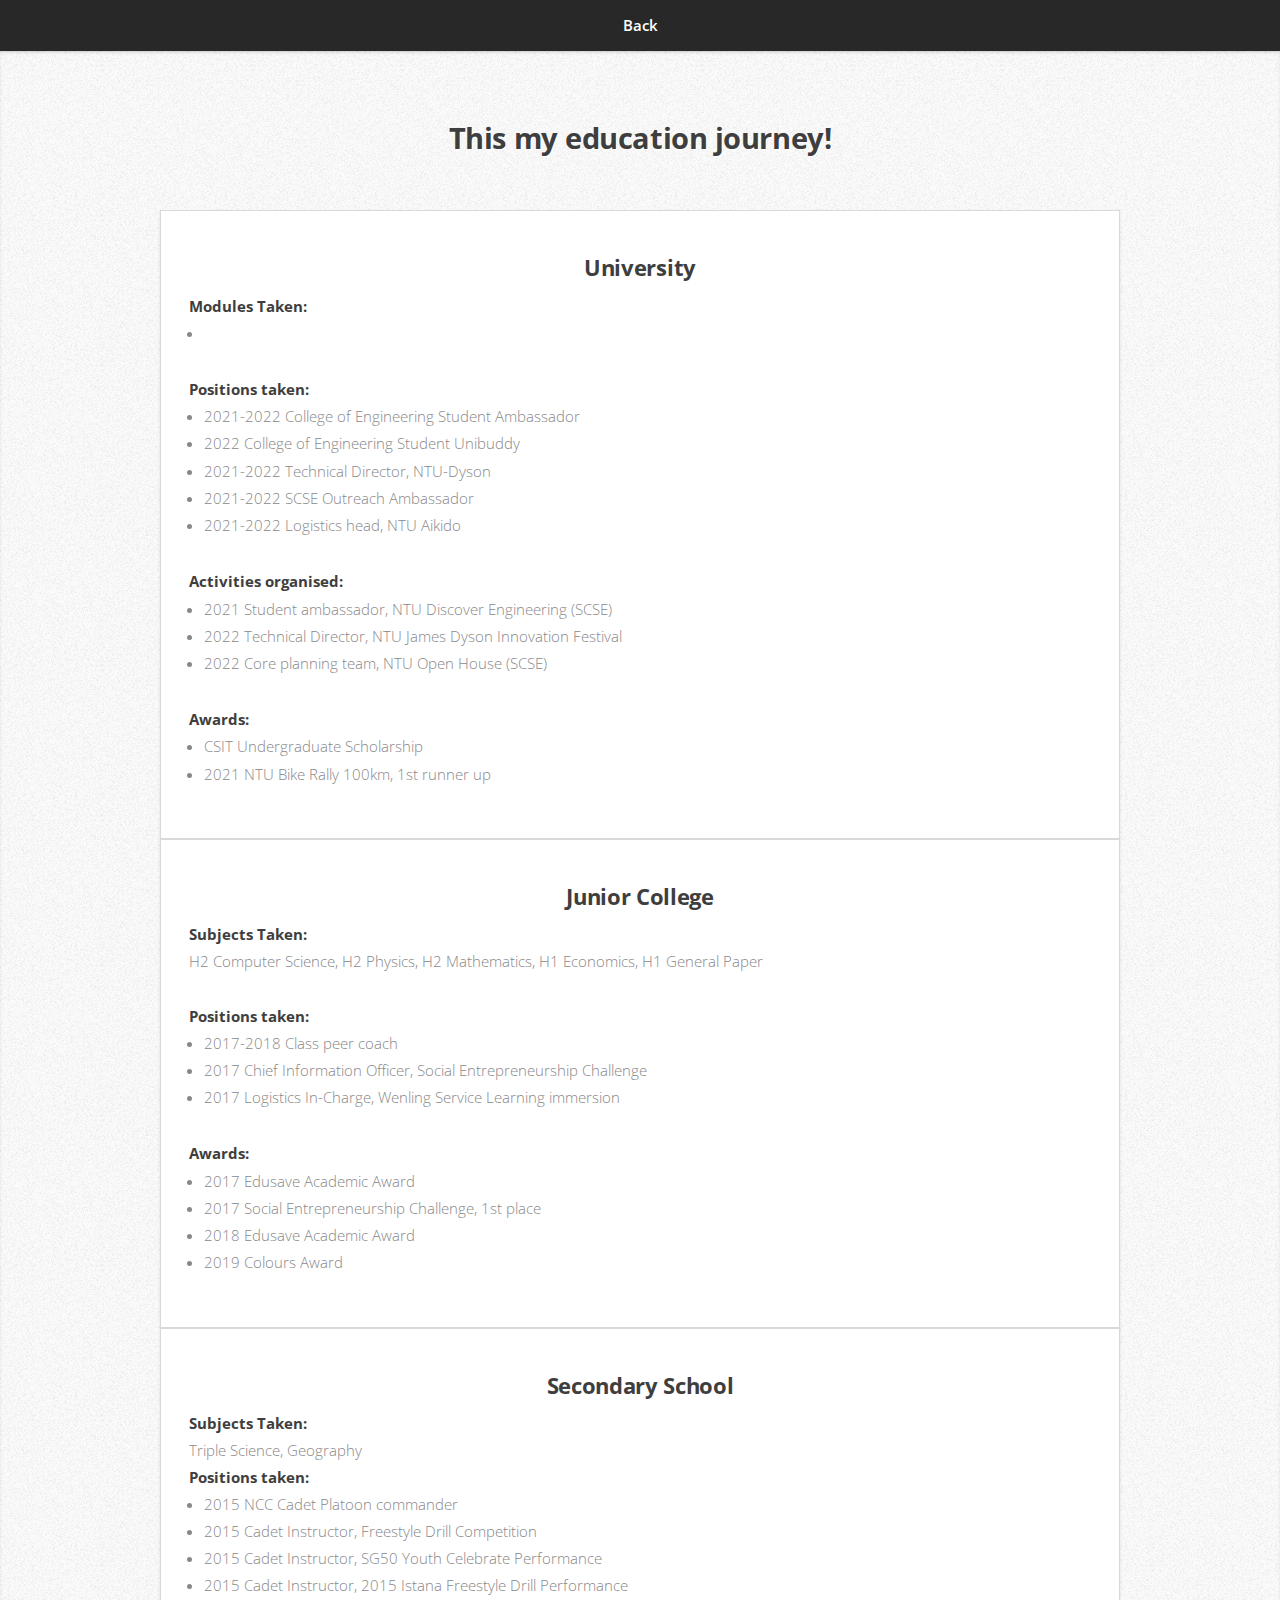
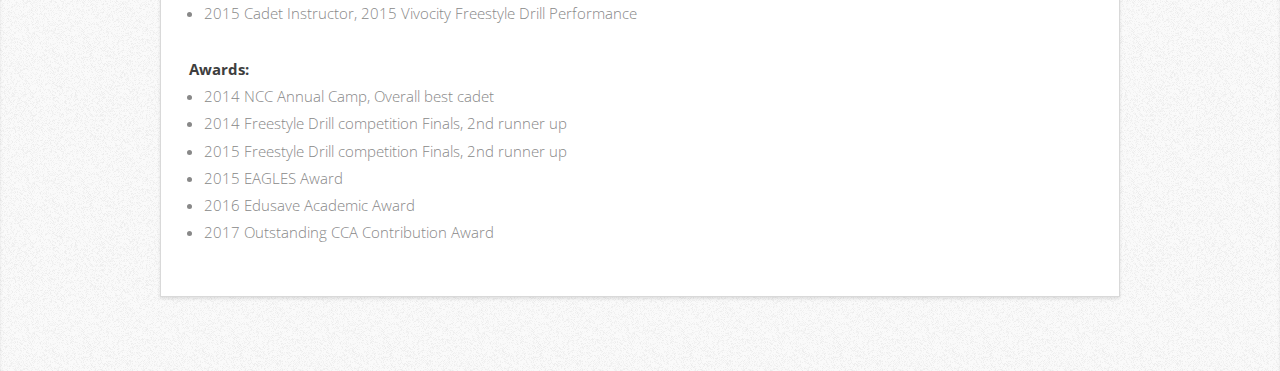
<file: Education.html>
<!DOCTYPE HTML>

<html>
	<head>
		<title>Tze Kean's Portfolio</title>
		<meta charset="utf-8" />
		<meta name="viewport" content="width=device-width, initial-scale=1, user-scalable=no" />
		<link rel="stylesheet" href="assets/css/main.css" />

	</head>
	<body class="is-preload">

		<!-- Nav -->
			<nav id="nav">
				<ul class="container">
					<li><a href="index.html">Back</a></li>
				</ul>
			</nav>

			<article id="work" class="wrapper style2">
				<div class="container">
					<header>
						<h2>This my education journey!</h2>
					</header>
					<div class="row">
						<div class="col-12 col-12-medium col-12-small">
							<section class="box style3">
								<h3>University</h3>
								<h4>Modules Taken:</h4>
								<ul>
                                    <li></li>
                                </ul>

								<h4>Positions taken:</h4>
								<ul>
									<li>2021-2022 College of Engineering Student Ambassador</li>
									<li>2022 College of Engineering Student Unibuddy</li>
									<li>2021-2022 Technical Director, NTU-Dyson</li>
									<li>2021-2022 SCSE Outreach Ambassador</li>
									<li>2021-2022 Logistics head, NTU Aikido</li>
								</ul>

								<h4>Activities organised:</h4>
								<ul>
									<li>2021 Student ambassador, NTU Discover Engineering (SCSE)</li>
									<li>2022 Technical Director, NTU James Dyson Innovation Festival</li>
									<li>2022 Core planning team, NTU Open House (SCSE)</li>
								</ul>

								<h4>Awards:</h4>
								<ul>
									<li>CSIT Undergraduate Scholarship</li>
									<li>2021 NTU Bike Rally 100km, 1st runner up</li>
								</ul>
							</section>
						</div>
					</div>

                    <div class="row">
						<div class="col-12 col-12-medium col-12-small">
							<section class="box style3">
								<h3>Junior College</h3>
                                <h4>Subjects Taken:</h4>
								<p>H2 Computer Science, H2 Physics, H2 Mathematics, H1 Economics, H1 General Paper</p>
                                <br>

                                <h4>Positions taken:</h4>
                                <ul>
                                    <li>2017-2018 Class peer coach</li>
                                    <li>2017 Chief Information Officer, Social Entrepreneurship Challenge</li>
                                    <li>2017 Logistics In-Charge, Wenling Service Learning immersion</li>
                                </ul>

                                <h4>Awards:</h4>
                                <ul>
                                    <li>2017 Edusave Academic Award</li>
                                    <li>2017 Social Entrepreneurship Challenge, 1st place</li>
                                    <li>2018 Edusave Academic Award</li>
                                    <li>2019 Colours Award</li>
                                </ul>
							</section>
						</div>
					</div>

                    <div class="row">
						<div class="col-12 col-12-medium col-12-small">
							<section class="box style3">
								<h3>Secondary School</h3>
								<h4>Subjects Taken:</h4>
								<p>Triple Science, Geography</p>

								<h4>Positions taken:</h4>
								<ul>
                                    <li>2015 NCC Cadet Platoon commander</li>
                                    <li>2015 Cadet Instructor, Freestyle Drill Competition</li>
                                    <li>2015 Cadet Instructor, SG50 Youth Celebrate Performance</li>
									<li>2015 Cadet Instructor, 2015 Istana Freestyle Drill Performance</li>
									<li>2015 Cadet Instructor, 2015 Vivocity Freestyle Drill Performance</li>
                                </ul>

								<h4>Awards:</h4>
								<ul>
									<li>2014 NCC Annual Camp, Overall best cadet</li>
									<li>2014 Freestyle Drill competition Finals, 2nd runner up</li>
									<li>2015 Freestyle Drill competition Finals, 2nd runner up </li>
									<li>2015 EAGLES Award</li>
									<li>2016 Edusave Academic Award</li>
									<li>2017 Outstanding CCA Contribution Award</li>
								</ul>
								
							</section>
						</div>
					</div>

				</div>
			</article>

		<!-- Scripts -->
			<script src="assets/js/jquery.min.js"></script>
			<script src="assets/js/jquery.scrolly.min.js"></script>
			<script src="assets/js/browser.min.js"></script>
			<script src="assets/js/breakpoints.min.js"></script>
			<script src="assets/js/util.js"></script>
			<script src="assets/js/main.js"></script>

	</body>
</html>
</file>
<file: assets/css/main.css>
@import url("https://fonts.googleapis.com/css?family=Open+Sans:300,300italic,600,600italic,700");
@import url("fontawesome-all.min.css");

/*
	Miniport by HTML5 UP
	html5up.net | @ajlkn
	Free for personal and commercial use under the CCA 3.0 license (html5up.net/license)
*/

html, body, div, span, applet, object,
iframe, h1, h2, h3, h4, h5, h6, p, blockquote,
pre, a, abbr, acronym, address, big, cite,
code, del, dfn, em, img, ins, kbd, q, s, samp,
small, strike, strong, sub, sup, tt, var, b,
u, i, center, dl, dt, dd, ol, ul, li, fieldset,
form, label, legend, table, caption, tbody,
tfoot, thead, tr, th, td, article, aside,
canvas, details, embed, figure, figcaption,
footer, header, hgroup, menu, nav, output, ruby,
section, summary, time, mark, audio, video {
	margin: 0;
	padding: 0;
	border: 0;
	font-size: 100%;
	font: inherit;
	vertical-align: baseline;}

article, aside, details, figcaption, figure,
footer, header, hgroup, menu, nav, section {
	display: block;}

body {
	line-height: 1;
}

ol, ul {
	list-style: none;
}

blockquote, q {
	quotes: none;
}

	blockquote:before, blockquote:after, q:before, q:after {
		content: '';
		content: none;
	}

table {
	border-collapse: collapse;
	border-spacing: 0;
}

body {
	-webkit-text-size-adjust: none;
}

mark {
	background-color: transparent;
	color: inherit;
}

input::-moz-focus-inner {
	border: 0;
	padding: 0;
}

input, select, textarea {
	-moz-appearance: none;
	-webkit-appearance: none;
	-ms-appearance: none;
	appearance: none;
}

/* Basic */

	html {
		box-sizing: border-box;
	}

	*, *:before, *:after {
		box-sizing: inherit;
	}

	body {
		padding-top: 3.5em;
	}

		body.is-preload *, body.is-preload *:before, body.is-preload *:after {
			-moz-animation: none !important;
			-webkit-animation: none !important;
			-ms-animation: none !important;
			animation: none !important;
			-moz-transition: none !important;
			-webkit-transition: none !important;
			-ms-transition: none !important;
			transition: none !important;
		}

	body, input, textarea, select {
		font-family: 'Open Sans', sans-serif;
		line-height: 1.85em;
		color: #888;
		font-weight: 300;
		font-size: 13pt;
	}

	a {
		-moz-transition: color .2s ease-in-out;
		-webkit-transition: color .2s ease-in-out;
		-ms-transition: color .2s ease-in-out;
		transition: color .2s ease-in-out;
		color: #43B3E0;
		text-decoration: underline;
	}

		a:hover {
			color: #43bff0 !important;
		}

		a img {
			border: 0;
		}

	b, strong {
		font-weight: 600;
		color: #3e3e3e;
	}

	i, em {
		font-style: italic;
	}

	sub {
		position: relative;
		top: 0.5em;
		font-size: 0.8em;
	}

	sup {
		position: relative;
		top: -0.5em;
		font-size: 0.8em;
	}

	blockquote {
		border-left: solid 0.75em #eee;
		padding: 1em 0 1em 1.5em;
		font-style: italic;
	}

	h1, h2, h3, h4, h5, h6 {
		color: #3e3e3e;
		margin: 0 0 0.75em 0;
	}

	h1 a, h2 a, h3 a, h4 a, h5 a, h6 a {
		text-decoration: none;
		color: inherit;
	}

	h2, h3, h4, h5, h6 {
		font-weight: 700;
	}

	h1 {
		font-size: 3.25em;
		letter-spacing: -0.025em;
		font-weight: 300;
	}

		h1 strong {
			font-weight: 700;
		}

	h2 {
		font-size: 2em;
		letter-spacing: -0.015em;
	}

	h3 {
		font-size: 1.5em;
		letter-spacing: -0.015em;
	}

	em, i {
		font-style: italic;
	}

	br.clear {
		clear: both;
	}

	hr {
		border: 0;
		border-top: solid 1px #444;
		border-top-color: rgba(0, 0, 0, 0.35);
		box-shadow: 0px 1px 0px 0px rgba(255, 255, 255, 0.1);
		height: 1px;
		margin: 3em 0;
	}

	p, ul, ol, dl, table {
		margin-bottom: 2em;
	}

	header {
		margin: 0 0 3em 0;
	}

		header > p {
			font-size: 1.25em;
			margin: 0;
		}

	footer {
		margin: 3em 0 0 0;
	}

		footer > p {
			font-size: 1.25em;
		}

/* Container */

	.container {
		margin: 0 auto;
		max-width: calc(100% - 50px);
		width: 1200px;
	}

		.container.medium {
			width: 900px;
		}

		@media screen and (max-width: 1680px) {

			.container {
				width: 1200px;
			}

				.container.medium {
					width: 900px;
				}

		}

		@media screen and (max-width: 1280px) {

			.container {
				width: 960px;
			}

				.container.medium {
					width: 720px;
				}

		}

		@media screen and (max-width: 980px) {

			.container {
				width: 100%;
			}

				.container.medium {
					width: 75%;
				}

		}

		@media screen and (max-width: 736px) {

			.container {
				width: 100%;
				max-width: calc(100% - 30px);
			}

				.container.medium {
					width: 100%;
				}

		}

/* Row */

	.row {
		display: flex;
		flex-wrap: wrap;
		box-sizing: border-box;
		align-items: stretch;
	}

		.row > * {
			box-sizing: border-box;
		}

		.row.gtr-uniform > * > :last-child {
			margin-bottom: 0;
		}

		.row.aln-left {
			justify-content: flex-start;
		}

		.row.aln-center {
			justify-content: center;
		}

		.row.aln-right {
			justify-content: flex-end;
		}

		.row.aln-top {
			align-items: flex-start;
		}

		.row.aln-middle {
			align-items: center;
		}

		.row.aln-bottom {
			align-items: flex-end;
		}

		.row > .imp {
			order: -1;
		}

		.row > .col-1 {
			width: 8.33333%;
		}

		.row > .off-1 {
			margin-left: 8.33333%;
		}

		.row > .col-2 {
			width: 16.66667%;
		}

		.row > .off-2 {
			margin-left: 16.66667%;
		}

		.row > .col-3 {
			width: 25%;
		}

		.row > .off-3 {
			margin-left: 25%;
		}

		.row > .col-4 {
			width: 33.33333%;
		}

		.row > .off-4 {
			margin-left: 33.33333%;
		}

		.row > .col-5 {
			width: 41.66667%;
		}

		.row > .off-5 {
			margin-left: 41.66667%;
		}

		.row > .col-6 {
			width: 50%;
		}

		.row > .off-6 {
			margin-left: 50%;
		}

		.row > .col-7 {
			width: 58.33333%;
		}

		.row > .off-7 {
			margin-left: 58.33333%;
		}

		.row > .col-8 {
			width: 66.66667%;
		}

		.row > .off-8 {
			margin-left: 66.66667%;
		}

		.row > .col-9 {
			width: 75%;
		}

		.row > .off-9 {
			margin-left: 75%;
		}

		.row > .col-10 {
			width: 83.33333%;
		}

		.row > .off-10 {
			margin-left: 83.33333%;
		}

		.row > .col-11 {
			width: 91.66667%;
		}

		.row > .off-11 {
			margin-left: 91.66667%;
		}

		.row > .col-12 {
			width: 100%;
		}

		.row > .off-12 {
			margin-left: 100%;
		}

		.row.gtr-0 {
			margin-top: 0px;
			margin-left: 0px;
		}

			.row.gtr-0 > * {
				padding: 0px 0 0 0px;
			}

			.row.gtr-0.gtr-uniform {
				margin-top: 0px;
			}

				.row.gtr-0.gtr-uniform > * {
					padding-top: 0px;
				}

		.row.gtr-25 {
			margin-top: -6.25px;
			margin-left: -6.25px;
		}

			.row.gtr-25 > * {
				padding: 6.25px 0 0 6.25px;
			}

			.row.gtr-25.gtr-uniform {
				margin-top: -6.25px;
			}

				.row.gtr-25.gtr-uniform > * {
					padding-top: 6.25px;
				}

		.row.gtr-50 {
			margin-top: -12.5px;
			margin-left: -12.5px;
		}

			.row.gtr-50 > * {
				padding: 12.5px 0 0 12.5px;
			}

			.row.gtr-50.gtr-uniform {
				margin-top: -12.5px;
			}

				.row.gtr-50.gtr-uniform > * {
					padding-top: 12.5px;
				}

		.row {
			margin-top: -25px;
			margin-left: -25px;
		}

			.row > * {
				padding: 25px 0 0 25px;
			}

			.row.gtr-uniform {
				margin-top: -25px;
			}

				.row.gtr-uniform > * {
					padding-top: 25px;
				}

		.row.gtr-150 {
			margin-top: -37.5px;
			margin-left: -37.5px;
		}

			.row.gtr-150 > * {
				padding: 37.5px 0 0 37.5px;
			}

			.row.gtr-150.gtr-uniform {
				margin-top: -37.5px;
			}

				.row.gtr-150.gtr-uniform > * {
					padding-top: 37.5px;
				}

		.row.gtr-200 {
			margin-top: -50px;
			margin-left: -50px;
		}

			.row.gtr-200 > * {
				padding: 50px 0 0 50px;
			}

			.row.gtr-200.gtr-uniform {
				margin-top: -50px;
			}

				.row.gtr-200.gtr-uniform > * {
					padding-top: 50px;
				}

		@media screen and (max-width: 1680px) {

			.row {
				display: flex;
				flex-wrap: wrap;
				box-sizing: border-box;
				align-items: stretch;
			}

				.row > * {
					box-sizing: border-box;
				}

				.row.gtr-uniform > * > :last-child {
					margin-bottom: 0;
				}

				.row.aln-left {
					justify-content: flex-start;
				}

				.row.aln-center {
					justify-content: center;
				}

				.row.aln-right {
					justify-content: flex-end;
				}

				.row.aln-top {
					align-items: flex-start;
				}

				.row.aln-middle {
					align-items: center;
				}

				.row.aln-bottom {
					align-items: flex-end;
				}

				.row > .imp-xlarge {
					order: -1;
				}

				.row > .col-1-xlarge {
					width: 8.33333%;
				}

				.row > .off-1-xlarge {
					margin-left: 8.33333%;
				}

				.row > .col-2-xlarge {
					width: 16.66667%;
				}

				.row > .off-2-xlarge {
					margin-left: 16.66667%;
				}

				.row > .col-3-xlarge {
					width: 25%;
				}

				.row > .off-3-xlarge {
					margin-left: 25%;
				}

				.row > .col-4-xlarge {
					width: 33.33333%;
				}

				.row > .off-4-xlarge {
					margin-left: 33.33333%;
				}

				.row > .col-5-xlarge {
					width: 41.66667%;
				}

				.row > .off-5-xlarge {
					margin-left: 41.66667%;
				}

				.row > .col-6-xlarge {
					width: 50%;
				}

				.row > .off-6-xlarge {
					margin-left: 50%;
				}

				.row > .col-7-xlarge {
					width: 58.33333%;
				}

				.row > .off-7-xlarge {
					margin-left: 58.33333%;
				}

				.row > .col-8-xlarge {
					width: 66.66667%;
				}

				.row > .off-8-xlarge {
					margin-left: 66.66667%;
				}

				.row > .col-9-xlarge {
					width: 75%;
				}

				.row > .off-9-xlarge {
					margin-left: 75%;
				}

				.row > .col-10-xlarge {
					width: 83.33333%;
				}

				.row > .off-10-xlarge {
					margin-left: 83.33333%;
				}

				.row > .col-11-xlarge {
					width: 91.66667%;
				}

				.row > .off-11-xlarge {
					margin-left: 91.66667%;
				}

				.row > .col-12-xlarge {
					width: 100%;
				}

				.row > .off-12-xlarge {
					margin-left: 100%;
				}

				.row.gtr-0 {
					margin-top: 0px;
					margin-left: 0px;
				}

					.row.gtr-0 > * {
						padding: 0px 0 0 0px;
					}

					.row.gtr-0.gtr-uniform {
						margin-top: 0px;
					}

						.row.gtr-0.gtr-uniform > * {
							padding-top: 0px;
						}

				.row.gtr-25 {
					margin-top: -6.25px;
					margin-left: -6.25px;
				}

					.row.gtr-25 > * {
						padding: 6.25px 0 0 6.25px;
					}

					.row.gtr-25.gtr-uniform {
						margin-top: -6.25px;
					}

						.row.gtr-25.gtr-uniform > * {
							padding-top: 6.25px;
						}

				.row.gtr-50 {
					margin-top: -12.5px;
					margin-left: -12.5px;
				}

					.row.gtr-50 > * {
						padding: 12.5px 0 0 12.5px;
					}

					.row.gtr-50.gtr-uniform {
						margin-top: -12.5px;
					}

						.row.gtr-50.gtr-uniform > * {
							padding-top: 12.5px;
						}

				.row {
					margin-top: -25px;
					margin-left: -25px;
				}

					.row > * {
						padding: 25px 0 0 25px;
					}

					.row.gtr-uniform {
						margin-top: -25px;
					}

						.row.gtr-uniform > * {
							padding-top: 25px;
						}

				.row.gtr-150 {
					margin-top: -37.5px;
					margin-left: -37.5px;
				}

					.row.gtr-150 > * {
						padding: 37.5px 0 0 37.5px;
					}

					.row.gtr-150.gtr-uniform {
						margin-top: -37.5px;
					}

						.row.gtr-150.gtr-uniform > * {
							padding-top: 37.5px;
						}

				.row.gtr-200 {
					margin-top: -50px;
					margin-left: -50px;
				}

					.row.gtr-200 > * {
						padding: 50px 0 0 50px;
					}

					.row.gtr-200.gtr-uniform {
						margin-top: -50px;
					}

						.row.gtr-200.gtr-uniform > * {
							padding-top: 50px;
						}

		}

		@media screen and (max-width: 1280px) {

			.row {
				display: flex;
				flex-wrap: wrap;
				box-sizing: border-box;
				align-items: stretch;
			}

				.row > * {
					box-sizing: border-box;
				}

				.row.gtr-uniform > * > :last-child {
					margin-bottom: 0;
				}

				.row.aln-left {
					justify-content: flex-start;
				}

				.row.aln-center {
					justify-content: center;
				}

				.row.aln-right {
					justify-content: flex-end;
				}

				.row.aln-top {
					align-items: flex-start;
				}

				.row.aln-middle {
					align-items: center;
				}

				.row.aln-bottom {
					align-items: flex-end;
				}

				.row > .imp-large {
					order: -1;
				}

				.row > .col-1-large {
					width: 8.33333%;
				}

				.row > .off-1-large {
					margin-left: 8.33333%;
				}

				.row > .col-2-large {
					width: 16.66667%;
				}

				.row > .off-2-large {
					margin-left: 16.66667%;
				}

				.row > .col-3-large {
					width: 25%;
				}

				.row > .off-3-large {
					margin-left: 25%;
				}

				.row > .col-4-large {
					width: 33.33333%;
				}

				.row > .off-4-large {
					margin-left: 33.33333%;
				}

				.row > .col-5-large {
					width: 41.66667%;
				}

				.row > .off-5-large {
					margin-left: 41.66667%;
				}

				.row > .col-6-large {
					width: 50%;
				}

				.row > .off-6-large {
					margin-left: 50%;
				}

				.row > .col-7-large {
					width: 58.33333%;
				}

				.row > .off-7-large {
					margin-left: 58.33333%;
				}

				.row > .col-8-large {
					width: 66.66667%;
				}

				.row > .off-8-large {
					margin-left: 66.66667%;
				}

				.row > .col-9-large {
					width: 75%;
				}

				.row > .off-9-large {
					margin-left: 75%;
				}

				.row > .col-10-large {
					width: 83.33333%;
				}

				.row > .off-10-large {
					margin-left: 83.33333%;
				}

				.row > .col-11-large {
					width: 91.66667%;
				}

				.row > .off-11-large {
					margin-left: 91.66667%;
				}

				.row > .col-12-large {
					width: 100%;
				}

				.row > .off-12-large {
					margin-left: 100%;
				}

				.row.gtr-0 {
					margin-top: 0px;
					margin-left: 0px;
				}

					.row.gtr-0 > * {
						padding: 0px 0 0 0px;
					}

					.row.gtr-0.gtr-uniform {
						margin-top: 0px;
					}

						.row.gtr-0.gtr-uniform > * {
							padding-top: 0px;
						}

				.row.gtr-25 {
					margin-top: -6.25px;
					margin-left: -6.25px;
				}

					.row.gtr-25 > * {
						padding: 6.25px 0 0 6.25px;
					}

					.row.gtr-25.gtr-uniform {
						margin-top: -6.25px;
					}

						.row.gtr-25.gtr-uniform > * {
							padding-top: 6.25px;
						}

				.row.gtr-50 {
					margin-top: -12.5px;
					margin-left: -12.5px;
				}

					.row.gtr-50 > * {
						padding: 12.5px 0 0 12.5px;
					}

					.row.gtr-50.gtr-uniform {
						margin-top: -12.5px;
					}

						.row.gtr-50.gtr-uniform > * {
							padding-top: 12.5px;
						}

				.row {
					margin-top: -25px;
					margin-left: -25px;
				}

					.row > * {
						padding: 25px 0 0 25px;
					}

					.row.gtr-uniform {
						margin-top: -25px;
					}

						.row.gtr-uniform > * {
							padding-top: 25px;
						}

				.row.gtr-150 {
					margin-top: -37.5px;
					margin-left: -37.5px;
				}

					.row.gtr-150 > * {
						padding: 37.5px 0 0 37.5px;
					}

					.row.gtr-150.gtr-uniform {
						margin-top: -37.5px;
					}

						.row.gtr-150.gtr-uniform > * {
							padding-top: 37.5px;
						}

				.row.gtr-200 {
					margin-top: -50px;
					margin-left: -50px;
				}

					.row.gtr-200 > * {
						padding: 50px 0 0 50px;
					}

					.row.gtr-200.gtr-uniform {
						margin-top: -50px;
					}

						.row.gtr-200.gtr-uniform > * {
							padding-top: 50px;
						}

		}

		@media screen and (max-width: 980px) {

			.row {
				display: flex;
				flex-wrap: wrap;
				box-sizing: border-box;
				align-items: stretch;
			}

				.row > * {
					box-sizing: border-box;
				}

				.row.gtr-uniform > * > :last-child {
					margin-bottom: 0;
				}

				.row.aln-left {
					justify-content: flex-start;
				}

				.row.aln-center {
					justify-content: center;
				}

				.row.aln-right {
					justify-content: flex-end;
				}

				.row.aln-top {
					align-items: flex-start;
				}

				.row.aln-middle {
					align-items: center;
				}

				.row.aln-bottom {
					align-items: flex-end;
				}

				.row > .imp-medium {
					order: -1;
				}

				.row > .col-1-medium {
					width: 8.33333%;
				}

				.row > .off-1-medium {
					margin-left: 8.33333%;
				}

				.row > .col-2-medium {
					width: 16.66667%;
				}

				.row > .off-2-medium {
					margin-left: 16.66667%;
				}

				.row > .col-3-medium {
					width: 25%;
				}

				.row > .off-3-medium {
					margin-left: 25%;
				}

				.row > .col-4-medium {
					width: 33.33333%;
				}

				.row > .off-4-medium {
					margin-left: 33.33333%;
				}

				.row > .col-5-medium {
					width: 41.66667%;
				}

				.row > .off-5-medium {
					margin-left: 41.66667%;
				}

				.row > .col-6-medium {
					width: 50%;
				}

				.row > .off-6-medium {
					margin-left: 50%;
				}

				.row > .col-7-medium {
					width: 58.33333%;
				}

				.row > .off-7-medium {
					margin-left: 58.33333%;
				}

				.row > .col-8-medium {
					width: 66.66667%;
				}

				.row > .off-8-medium {
					margin-left: 66.66667%;
				}

				.row > .col-9-medium {
					width: 75%;
				}

				.row > .off-9-medium {
					margin-left: 75%;
				}

				.row > .col-10-medium {
					width: 83.33333%;
				}

				.row > .off-10-medium {
					margin-left: 83.33333%;
				}

				.row > .col-11-medium {
					width: 91.66667%;
				}

				.row > .off-11-medium {
					margin-left: 91.66667%;
				}

				.row > .col-12-medium {
					width: 100%;
				}

				.row > .off-12-medium {
					margin-left: 100%;
				}

				.row.gtr-0 {
					margin-top: 0px;
					margin-left: 0px;
				}

					.row.gtr-0 > * {
						padding: 0px 0 0 0px;
					}

					.row.gtr-0.gtr-uniform {
						margin-top: 0px;
					}

						.row.gtr-0.gtr-uniform > * {
							padding-top: 0px;
						}

				.row.gtr-25 {
					margin-top: -6.25px;
					margin-left: -6.25px;
				}

					.row.gtr-25 > * {
						padding: 6.25px 0 0 6.25px;
					}

					.row.gtr-25.gtr-uniform {
						margin-top: -6.25px;
					}

						.row.gtr-25.gtr-uniform > * {
							padding-top: 6.25px;
						}

				.row.gtr-50 {
					margin-top: -12.5px;
					margin-left: -12.5px;
				}

					.row.gtr-50 > * {
						padding: 12.5px 0 0 12.5px;
					}

					.row.gtr-50.gtr-uniform {
						margin-top: -12.5px;
					}

						.row.gtr-50.gtr-uniform > * {
							padding-top: 12.5px;
						}

				.row {
					margin-top: -25px;
					margin-left: -25px;
				}

					.row > * {
						padding: 25px 0 0 25px;
					}

					.row.gtr-uniform {
						margin-top: -25px;
					}

						.row.gtr-uniform > * {
							padding-top: 25px;
						}

				.row.gtr-150 {
					margin-top: -37.5px;
					margin-left: -37.5px;
				}

					.row.gtr-150 > * {
						padding: 37.5px 0 0 37.5px;
					}

					.row.gtr-150.gtr-uniform {
						margin-top: -37.5px;
					}

						.row.gtr-150.gtr-uniform > * {
							padding-top: 37.5px;
						}

				.row.gtr-200 {
					margin-top: -50px;
					margin-left: -50px;
				}

					.row.gtr-200 > * {
						padding: 50px 0 0 50px;
					}

					.row.gtr-200.gtr-uniform {
						margin-top: -50px;
					}

						.row.gtr-200.gtr-uniform > * {
							padding-top: 50px;
						}

		}

		@media screen and (max-width: 736px) {

			.row {
				display: flex;
				flex-wrap: wrap;
				box-sizing: border-box;
				align-items: stretch;
			}

				.row > * {
					box-sizing: border-box;
				}

				.row.gtr-uniform > * > :last-child {
					margin-bottom: 0;
				}

				.row.aln-left {
					justify-content: flex-start;
				}

				.row.aln-center {
					justify-content: center;
				}

				.row.aln-right {
					justify-content: flex-end;
				}

				.row.aln-top {
					align-items: flex-start;
				}

				.row.aln-middle {
					align-items: center;
				}

				.row.aln-bottom {
					align-items: flex-end;
				}

				.row > .imp-small {
					order: -1;
				}

				.row > .col-1-small {
					width: 8.33333%;
				}

				.row > .off-1-small {
					margin-left: 8.33333%;
				}

				.row > .col-2-small {
					width: 16.66667%;
				}

				.row > .off-2-small {
					margin-left: 16.66667%;
				}

				.row > .col-3-small {
					width: 25%;
				}

				.row > .off-3-small {
					margin-left: 25%;
				}

				.row > .col-4-small {
					width: 33.33333%;
				}

				.row > .off-4-small {
					margin-left: 33.33333%;
				}

				.row > .col-5-small {
					width: 41.66667%;
				}

				.row > .off-5-small {
					margin-left: 41.66667%;
				}

				.row > .col-6-small {
					width: 50%;
				}

				.row > .off-6-small {
					margin-left: 50%;
				}

				.row > .col-7-small {
					width: 58.33333%;
				}

				.row > .off-7-small {
					margin-left: 58.33333%;
				}

				.row > .col-8-small {
					width: 66.66667%;
				}

				.row > .off-8-small {
					margin-left: 66.66667%;
				}

				.row > .col-9-small {
					width: 75%;
				}

				.row > .off-9-small {
					margin-left: 75%;
				}

				.row > .col-10-small {
					width: 83.33333%;
				}

				.row > .off-10-small {
					margin-left: 83.33333%;
				}

				.row > .col-11-small {
					width: 91.66667%;
				}

				.row > .off-11-small {
					margin-left: 91.66667%;
				}

				.row > .col-12-small {
					width: 100%;
				}

				.row > .off-12-small {
					margin-left: 100%;
				}

				.row.gtr-0 {
					margin-top: 0px;
					margin-left: 0px;
				}

					.row.gtr-0 > * {
						padding: 0px 0 0 0px;
					}

					.row.gtr-0.gtr-uniform {
						margin-top: 0px;
					}

						.row.gtr-0.gtr-uniform > * {
							padding-top: 0px;
						}

				.row.gtr-25 {
					margin-top: -3.75px;
					margin-left: -3.75px;
				}

					.row.gtr-25 > * {
						padding: 3.75px 0 0 3.75px;
					}

					.row.gtr-25.gtr-uniform {
						margin-top: -3.75px;
					}

						.row.gtr-25.gtr-uniform > * {
							padding-top: 3.75px;
						}

				.row.gtr-50 {
					margin-top: -7.5px;
					margin-left: -7.5px;
				}

					.row.gtr-50 > * {
						padding: 7.5px 0 0 7.5px;
					}

					.row.gtr-50.gtr-uniform {
						margin-top: -7.5px;
					}

						.row.gtr-50.gtr-uniform > * {
							padding-top: 7.5px;
						}

				.row {
					margin-top: -15px;
					margin-left: -15px;
				}

					.row > * {
						padding: 15px 0 0 15px;
					}

					.row.gtr-uniform {
						margin-top: -15px;
					}

						.row.gtr-uniform > * {
							padding-top: 15px;
						}

				.row.gtr-150 {
					margin-top: -22.5px;
					margin-left: -22.5px;
				}

					.row.gtr-150 > * {
						padding: 22.5px 0 0 22.5px;
					}

					.row.gtr-150.gtr-uniform {
						margin-top: -22.5px;
					}

						.row.gtr-150.gtr-uniform > * {
							padding-top: 22.5px;
						}

				.row.gtr-200 {
					margin-top: -30px;
					margin-left: -30px;
				}

					.row.gtr-200 > * {
						padding: 30px 0 0 30px;
					}

					.row.gtr-200.gtr-uniform {
						margin-top: -30px;
					}

						.row.gtr-200.gtr-uniform > * {
							padding-top: 30px;
						}

		}

/* Form */

	form label {
		color: #3e3e3e;
		font-weight: 700;
		display: block;
		margin: 0 0 0.5em 0;
	}

	form input[type=text],
	form input[type=email],
	form input[type=password],
	form select,
	form textarea {
		-moz-transition: background .2s ease-in-out, box-shadow .2s ease-in-out;
		-webkit-transition: background .2s ease-in-out, box-shadow .2s ease-in-out;
		-ms-transition: background .2s ease-in-out, box-shadow .2s ease-in-out;
		transition: background .2s ease-in-out, box-shadow .2s ease-in-out;
		-webkit-appearance: none;
		display: block;
		border: 0;
		padding: 0.75em;
		font-size: 1em;
		border-radius: 8px;
		border: solid 1px #ddd;
		background: #fff;
		color: #bbb;
		box-shadow: inset 0px 2px 3px 1px rgba(0, 0, 0, 0.05), 0px 1px 0px 0px rgba(255, 255, 255, 0.025);
		width: 100%;
	}

		form input[type=text]:focus,
		form input[type=email]:focus,
		form input[type=password]:focus,
		form select:focus,
		form textarea:focus {
			background: #fafafa;
			box-shadow: inset 0px 2px 5px 0px rgba(0, 0, 0, 0.05), 0px 1px 0px 0px rgba(255, 255, 255, 0.025), inset 0px 0px 2px 1px #43bff0;
		}

	form textarea {
		height: 15em;
	}

	form .actions:last-child {
		margin-bottom: 0;
	}

	form ::-webkit-input-placeholder {
		color: #555 !important;
	}

	form :-moz-placeholder {
		color: #555 !important;
	}

	form ::-moz-placeholder {
		color: #555 !important;
	}

	form :-ms-input-placeholder {
		color: #555 !important;
	}

	form ::-moz-focus-inner {
		border: 0;
	}

/* Tables */

	table {
		width: 100%;
	}

		table.default {
			width: 100%;
		}

			table.default tr {
				border-top: solid 1px #eee;
			}

				table.default tr:first-child {
					border-top: 0;
				}

			table.default td {
				padding: 0.5em 1em 0.5em 1em;
			}

			table.default th {
				text-align: left;
				padding: 0.5em 1em 0.5em 1em;
				font-weight: 600;
				margin: 0 0 1em 0;
			}

			table.default thead {
				background: #4f4f4f;
				color: #fff;
			}

/* Section/Article */

	section, article {
		margin-bottom: 3em;
	}

	section > :last-child,
	article > :last-child,
	section:last-child,
	article:last-child {
		margin-bottom: 0;
	}

/* Image */

	.image {
		display: inline-block;
		position: relative;
	}

		.image img {
			display: block;
			width: 100%;
		}

		.image.fit {
			display: block;
			border-radius: 50%;
			align-self: center;
			margin-left: auto;
			margin-top: auto;
			margin-bottom:0%;
		}

		.image.featured {
			display: block;
			width: 100%;
			margin: 0 0 2em 0;
		}

		.image.left {
			float: left;
			margin: 0 2em 2em 0;
		}

		.image.centered {
			display: block;
			margin: 0 0 2em 0;
		}

			.image.centered img {
				margin: 0 auto;
				width: auto;
			}

/* Button */

	input[type="button"],
	input[type="submit"],
	input[type="reset"],
	button,
	.button {
		background-image: url("images/bg.png"), -moz-linear-gradient(top, rgba(0, 0, 0, 0), rgba(0, 0, 0, 0.2));
		background-image: url("images/bg.png"), -webkit-linear-gradient(top, rgba(0, 0, 0, 0), rgba(0, 0, 0, 0.2));
		background-image: url("images/bg.png"), -ms-linear-gradient(top, rgba(0, 0, 0, 0), rgba(0, 0, 0, 0.2));
		background-image: url("images/bg.png"), linear-gradient(top, rgba(0, 0, 0, 0), rgba(0, 0, 0, 0.2));
		-moz-transition: background-color .2s ease-in-out;
		-webkit-transition: background-color .2s ease-in-out;
		-ms-transition: background-color .2s ease-in-out;
		transition: background-color .2s ease-in-out;
		-webkit-appearance: none;
		position: relative;
		display: inline-block;
		color: #fff !important;
		text-decoration: none;
		font-weight: 700;
		border: 0;
		outline: 0;
		cursor: pointer;
		border-radius: 8px;
		text-shadow: -1px -1px 0.5px rgba(0, 0, 0, 0.5);
		overflow: hidden;
		box-shadow: inset 0px 0px 0px 1px rgba(0, 0, 0, 0.5), inset 0px 2px 1px 0px rgba(255, 255, 255, 0.75);
		background-color: #43B3E0;
		padding: 1em 2.35em 1em 2.35em;
		font-size: 1.1em;
		max-width: 24em;
	}

		input[type="button"]:hover,
		input[type="submit"]:hover,
		input[type="reset"]:hover,
		button:hover,
		.button:hover {
			background-color: #43bff0;
			color: #fff !important;
		}

		input[type="button"]:active,
		input[type="submit"]:active,
		input[type="reset"]:active,
		button:active,
		.button:active {
			background-color: #3BA8D3;
			top: 1px;
		}

		input[type="button"].large,
		input[type="submit"].large,
		input[type="reset"].large,
		button.large,
		.button.large {
			font-size: 1.5em;
			letter-spacing: -0.025em;
		}

		input[type="button"].alt,
		input[type="submit"].alt,
		input[type="reset"].alt,
		button.alt,
		.button.alt {
			background-color: #444;
			box-shadow: inset 0px 0px 0px 1px #242424, inset 0px 2px 1px 0px rgba(255, 255, 255, 0.2);
		}

			input[type="button"].alt:hover,
			input[type="submit"].alt:hover,
			input[type="reset"].alt:hover,
			button.alt:hover,
			.button.alt:hover {
				background-color: #4f4f4f;
				color: #fff !important;
			}

			input[type="button"].alt:active,
			input[type="submit"].alt:active,
			input[type="reset"].alt:active,
			button.alt:active,
			.button.alt:active {
				background-color: #3f3f3f;
			}

/* List */

	ul {
		list-style: disc;
		padding-left: 1em;
	}

		ul li {
			padding-left: 0.5em;
		}

	ol {
		list-style: decimal;
		padding-left: 1.25em;
	}

		ol li {
			padding-left: 0.25em;
		}

/* Social */

	ul.social {
		cursor: default;
		margin: 0;
		list-style: none;
		padding-left: 0;
	}

		ul.social li {
			position: relative;
			display: inline-block;
			margin: 0.25em;
			top: 0;
			padding-left: 0;
		}

			ul.social li a {
				-moz-transition: top .2s ease-in-out;
				-webkit-transition: top .2s ease-in-out;
				-ms-transition: top .2s ease-in-out;
				transition: top .2s ease-in-out;
				display: block;
				width: 48px;
				height: 48px;
				border-radius: 6px;
				top: 0;
				position: relative;
			}

				ul.social li a:before {
					background-image: url("images/bg.png"), -moz-linear-gradient(top, rgba(0, 0, 0, 0), rgba(0, 0, 0, 0.2));
					background-image: url("images/bg.png"), -webkit-linear-gradient(top, rgba(0, 0, 0, 0), rgba(0, 0, 0, 0.2));
					background-image: url("images/bg.png"), -ms-linear-gradient(top, rgba(0, 0, 0, 0), rgba(0, 0, 0, 0.2));
					background-image: url("images/bg.png"), linear-gradient(top, rgba(0, 0, 0, 0), rgba(0, 0, 0, 0.2));
					-moz-transition: background-color .2s ease-in-out;
					-webkit-transition: background-color .2s ease-in-out;
					-ms-transition: background-color .2s ease-in-out;
					transition: background-color .2s ease-in-out;
					background-color: #444;
					border-radius: 6px;
					box-shadow: inset 0px 0px 0px 1px #282828, inset 0px 2px 1px 0px rgba(255, 255, 255, 0.1);
					color: #2E2E2E !important;
					display: block;
					font-size: 26px;
					height: 48px;
					line-height: 48px;
					text-align: center;
					outline: 0;
					overflow: hidden;
					text-shadow: 1px 1px 0px rgba(255, 255, 255, 0.1);
					width: 48px;
				}

				ul.social li a.fa-twitter {
					background-color: #2DAAE4;
				}

				ul.social li a.fa-facebook-f {
					background-color: #3C5A98;
				}

				ul.social li a.fa-dribbble {
					background-color: #C4376B;
				}

				ul.social li a.fa-linkedin-in {
					background-color: #006599;
				}

				ul.social li a.fa-tumblr {
					background-color: #51718A;
				}

				ul.social li a.fa-google-plus {
					background-color: #DA2713;
				}

				ul.social li a.fa-github {
					background-color: #FAFAFA;
				}

				ul.social li a.fa-rss {
					background-color: #F2600B;
				}

				ul.social li a.fa-instagram {
					background-color: #E0D7C8;
				}

				ul.social li a.fa-foursquare {
					background-color: #39A3D4;
				}

				ul.social li a.fa-skype {
					background-color: #10BEF1;
				}

				ul.social li a.fa-soundcloud {
					background-color: #FE5419;
				}

				ul.social li a.fa-youtube {
					background-color: #BF2E25;
				}

				ul.social li a.fa-blogger {
					background-color: #FF6501;
				}

				ul.social li a.fa-flickr {
					background-color: #0062DB;
				}

				ul.social li a.fa-vimeo {
					background-color: #4C8AB0;
				}

				ul.social li a:hover {
					top: -5px;
				}

					ul.social li a:hover:before {
						background-color: transparent;
					}

/* Actions */

	ul.actions {
		list-style: none;
		padding-left: 0;
	}

		ul.actions li {
			display: inline-block;
			margin: 0 0 0 1em;
			padding-left: 0;
		}

			ul.actions li:first-child {
				margin-left: 0;
			}

/* Box */

	.box {
		background: #fff;
		box-shadow: inset 0px 0px 0px 1px rgba(0, 0, 0, 0.15), 0px 2px 3px 0px rgba(0, 0, 0, 0.1);
		text-align: center;
		padding: 2em;
	}

		.box.style1 {
			padding: 3em 2em 3.5em 2em;
		}

		.box.style1 h3 {
			margin-bottom: 0.5em;
		}

		.box.style2 h3 {
			margin-bottom: 0.25em;
		}

		.box.style2 .image {
			position: relative;
			left: 2em;
			top: 2em;
			margin: -4em 0 4em -4em;
			width: auto;
		}

		.box.style3 {
			padding: 3em 2em 3.5em 2em;
		}

		.box.style3 h3 {
			margin-bottom: 0.5em;
		}

		.box.style3 h4 {
			margin-bottom: 0em;
			text-align: left;
		}

		.box.style3 p {
			margin-bottom: 0em;
			text-align: left;
		}
		.box.style3 ul {
			list-style: disc;
			padding: 1;
			text-align: left;
		}
	
		.box.style3 ul li {
			margin: 0; padding: 0;
		}

		

/* Icons */

	.icon {
		text-decoration: none;
		text-decoration: none;
	}

		.icon:before {
			-moz-osx-font-smoothing: grayscale;
			-webkit-font-smoothing: antialiased;
			display: inline-block;
			font-style: normal;
			font-variant: normal;
			text-rendering: auto;
			line-height: 1;
			text-transform: none !important;
			font-family: 'Font Awesome 5 Free';
			font-weight: 400;
		}

		.icon:before {
			font-size: 1.25em;
		}

		.icon > .label {
			display: none;
		}

		.icon.solid:before {
			font-weight: 900;
		}

		.icon.brands:before {
			font-family: 'Font Awesome 5 Brands';
		}

		.icon.featured {
			color: #EA8A95;
			display: block;
			margin: 0 0 1.5em 0;
			cursor: default;
		}

			.icon.featured:before {
				font-size: 6em;
			}

/* Wrappers */

	.wrapper {
		background-image: url("images/bg.png");
		box-shadow: inset 0px 1px 0px 0px rgba(0, 0, 0, 0.05), inset 0px 2px 3px 0px rgba(0, 0, 0, 0.1);
		padding: 8em 0 8em 0;
		text-align: center;
	}

		.wrapper.style1 {
			background-image: none;
			background-color: #fff;
		}

		.wrapper.style2 {
			background-color: #fafafa;
			text-shadow: 1px 1px 0px #fff;
		}

		.wrapper.style3 {
			background-color: #f4f4f4;
			text-shadow: 1px 1px 0px #fff;
		}

		.wrapper.style4 {
			background-color: #303030;
			color: #999;
			text-shadow: -1px -1px 0px #181818;
		}

			.wrapper.style4 h1, .wrapper.style4 h2, .wrapper.style4 h3, .wrapper.style4 h4, .wrapper.style4 h5, .wrapper.style4 h6 {
				color: #fff;
			}

			.wrapper.style4 form input[type=text],
			.wrapper.style4 form input[type=password],
			.wrapper.style4 form select,
			.wrapper.style4 form textarea {
				border: none;
				background: #282828;
			}

				.wrapper.style4 form input[type=text]:focus,
				.wrapper.style4 form input[type=password]:focus,
				.wrapper.style4 form select:focus,
				.wrapper.style4 form textarea:focus {
					background: #252525;
				}

/* Nav */

	#nav {
		background-color: #282828;
		text-align: center;
		position: fixed;
		left: 0;
		top: 0;
		width: 100%;
		z-index: 10000;
		cursor: default;
		height: 3.5em;
		line-height: 3.5em;
	}

		#nav ul {
			margin-bottom: 0;
			list-style: none;
			padding-left: 0;
		}

		#nav li {
			display: inline-block;
			padding-left: 0;
		}

		#nav a {
			-moz-transition: background-color .2s ease-in-out;
			-webkit-transition: background-color .2s ease-in-out;
			-ms-transition: background-color .2s ease-in-out;
			transition: background-color .2s ease-in-out;
			position: relative;
			display: block;
			color: #fff;
			text-decoration: none;
			outline: 0;
			font-weight: 600;
			border-radius: 8px;
			color: #fff;
			height: 2.5em;
			line-height: 2.5em;
			padding: 0 1.25em;
		}

			#nav a:hover {
				color: #fff !important;
				background: #383838;
			}

			#nav a.active {
				background: #484848;
			}

				#nav a.active:before {
					content: '';
					display: block;
					position: absolute;
					bottom: -0.6em;
					left: 50%;
					margin-left: -0.75em;
					border-left: solid 0.75em transparent;
					border-right: solid 0.75em transparent;
					border-top: solid 0.6em #282828;
				}

/* Articles */

	body > article {
		margin-bottom: 0;
	}

	#top {
		padding: 10em 0 10em 0;
		text-align: left;
	}

		#top .image {
			border-radius: 100%;
			width: 20em;
			height: 20em;
			margin: 0;
		}

			#top .image img {
				border-radius: 100%;
			}

		#top h1 {
			margin-top: 0.35em;
		}

		#top p {
			font-size: 1.5em;
			line-height: 1.75em;
		}

			#top p a {
				color: inherit;
			}

	#contact footer {
		font-size: 0.9em;
	}

/* Copyright */

	#copyright {
		color: #666;
		font-size: 1em;
		line-height: 1em;
		list-style: none;
		padding-left: 0;
		margin-bottom: 0;
	}

		#copyright li {
			display: inline-block;
			border-left: solid 1px rgba(0, 0, 0, 0.5);
			box-shadow: -1px 0px 0px 0px rgba(255, 255, 255, 0.1);
			padding: 0 0 0 1em;
			margin: 0 0 0 1em;
		}

			#copyright li:first-child {
				border: 0;
				box-shadow: none;
				padding-left: 0;
				margin-left: 0;
			}

		#copyright a {
			-moz-transition: color .2s ease-in-out;
			-webkit-transition: color .2s ease-in-out;
			-ms-transition: color .2s ease-in-out;
			transition: color .2s ease-in-out;
			color: inherit;
		}

			#copyright a:hover {
				color: #777;
			}

/* Large */

	@media screen and (max-width: 1280px) {

		/* Basic */

			body {
				font-size: 11pt;
			}

			input, textarea, select {
				font-size: 11pt;
			}

			header {
				margin: 0 0 4em 0;
			}

		/* Wrappers */

			.wrapper {
				padding: 5em 0 5em 0;
				text-align: center;
			}

				.wrapper.style4 .row-special {
					margin: 2em 0 0 0;
					padding: 2em 0 2em 0;
				}

		/* Articles */

			#top {
				padding: 8em 0;
			}

				#top .image {
					width: 24em;
					height: 24em;
					margin: 0;
				}

	}

/* Medium */

	@media screen and (max-width: 980px) {

		/* Articles */

			#top {
				text-align: center;
				padding: 5em 0;
			}

				#top .image {
					margin: 0 auto 2em auto;
				}

	}

/* Small */

	@media screen and (max-width: 736px) {

		/* Basic */

			body {
				padding-top: 44px;
			}

			body, input, textarea, select {
				line-height: 1.75em;
				font-size: 10pt;
				letter-spacing: 0;
			}

			h1, h2, h3, h4, h5, h6 {
				font-size: 1.25em;
				margin: 0 0 0.4em 0;
			}

			h1 {
				font-size: 2.25em;
				line-height: 1.25em;
			}

			header {
				margin: 0 0 2em 0;
			}

				header > p {
					font-size: 1.25em;
				}

			footer {
				margin: 2.5em 0 0 0;
			}

				footer > p {
					font-size: 1.25em;
				}

			hr {
				margin: 1.5em 0 2em 0;
			}

		/* Section/Article */

			section, article {
				clear: both;
			}

		/* Button */

			input[type="button"],
			input[type="submit"],
			input[type="reset"],
			button,
			.button {
				text-align: center;
				font-size: 1.2em;
				width: 100%;
				padding: 1em 0 1em 0;
			}

				input[type="button"].large,
				input[type="submit"].large,
				input[type="reset"].large,
				button.large,
				.button.large {
					font-size: 1.2em;
					letter-spacing: 0;
				}

		/* Social */

			ul.social {
				padding: 1em 0.5em 0 0.5em;
			}

				ul.social li {
					margin: 0.5em 0.5em 0.5em 0.5em;
				}

					ul.social li a {
						top: 0 !important;
					}

						ul.social li a:before {
							background-color: transparent !important;
						}

		/* Actions */

			ul.actions {
				margin: 0;
			}

				ul.actions li {
					display: block;
					margin: 15px 0 0 0;
				}

					ul.actions li:first-child {
						margin-top: 0;
					}

		/* Box */

			.box {
				padding: 30px 20px 30px 20px;
				margin: 0 0 20px 0 !important;
			}

				.box h3 {
					margin-bottom: 0.25em;
				}

				.box .image.centered {
					margin-bottom: 1em;
				}

				.box .image.featured {
					position: relative;
					left: 20px;
					top: 20px;
					margin: -50px 0 50px -40px;
					width: auto;
				}

				.box.style1 {
					max-width: 32em;
					margin-left: auto !important;
					margin-right: auto !important;
				}

				.box.style2 {
					max-width: 32em;
					margin-left: auto !important;
					margin-right: auto !important;
				}

		/* Wrappers */

			.wrapper {
				padding: 3em 0;
				text-align: center;
			}

		/* Nav */

			#nav {
				height: 44px;
				line-height: 44px;
			}

				#nav a {
					padding: 0 0.75em;
					height: inherit;
					line-height: inherit;
					border-radius: 0;
				}

					#nav a:hover {
						background-color: transparent;
					}

		/* Articles */

			#top {
				padding: 3em 0;
			}

				#top .image {
					width: 15em;
					height: 15em;
					margin-bottom: 0;
				}

				#top p {
					font-size: 1em;
				}

			#contact footer {
				margin: 0;
			}

		/* Copyright */

			#copyright {
				font-size: 1em;
				margin: 0;
			}

				#copyright li {
					display: block;
					margin: 1em 0 0 0;
					padding: 0;
					box-shadow: none;
					border-left: 0;
				}

					#copyright li:first-child {
						margin-top: 0;
					}

	}
</file>
